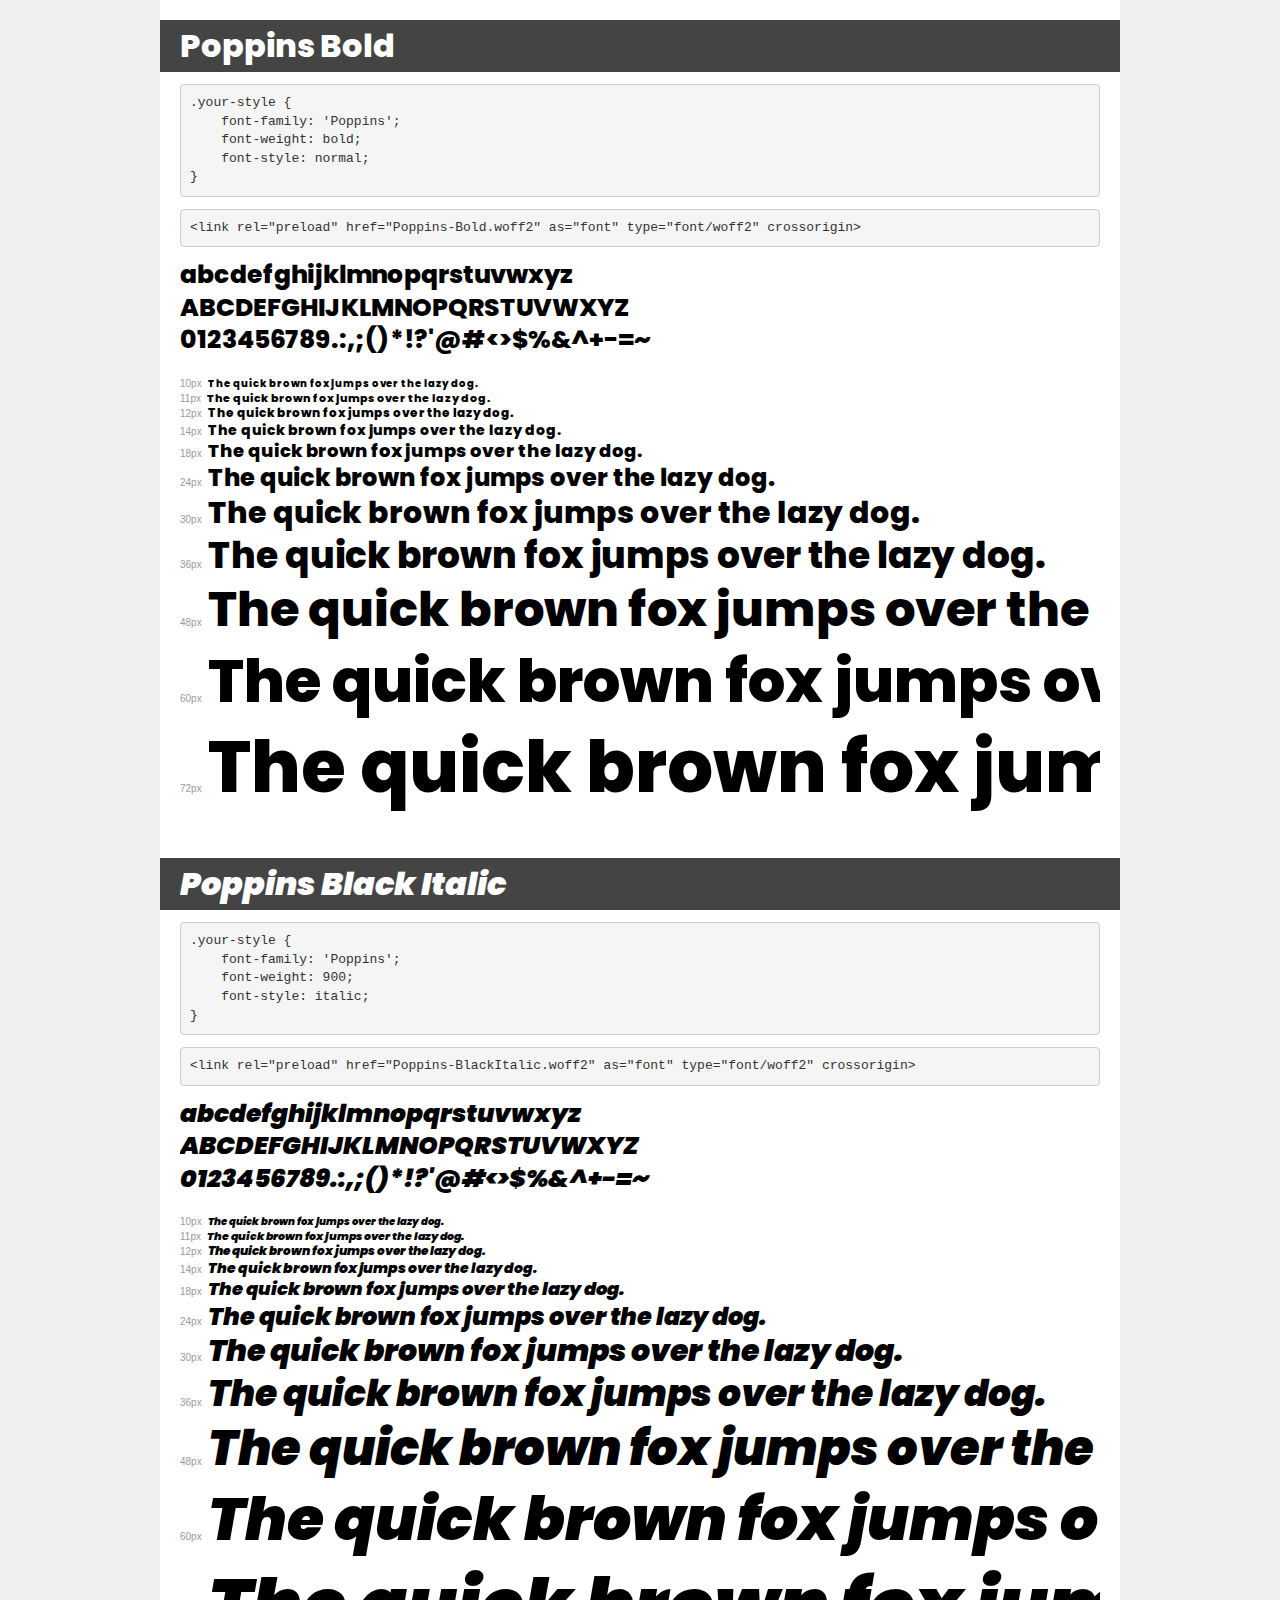
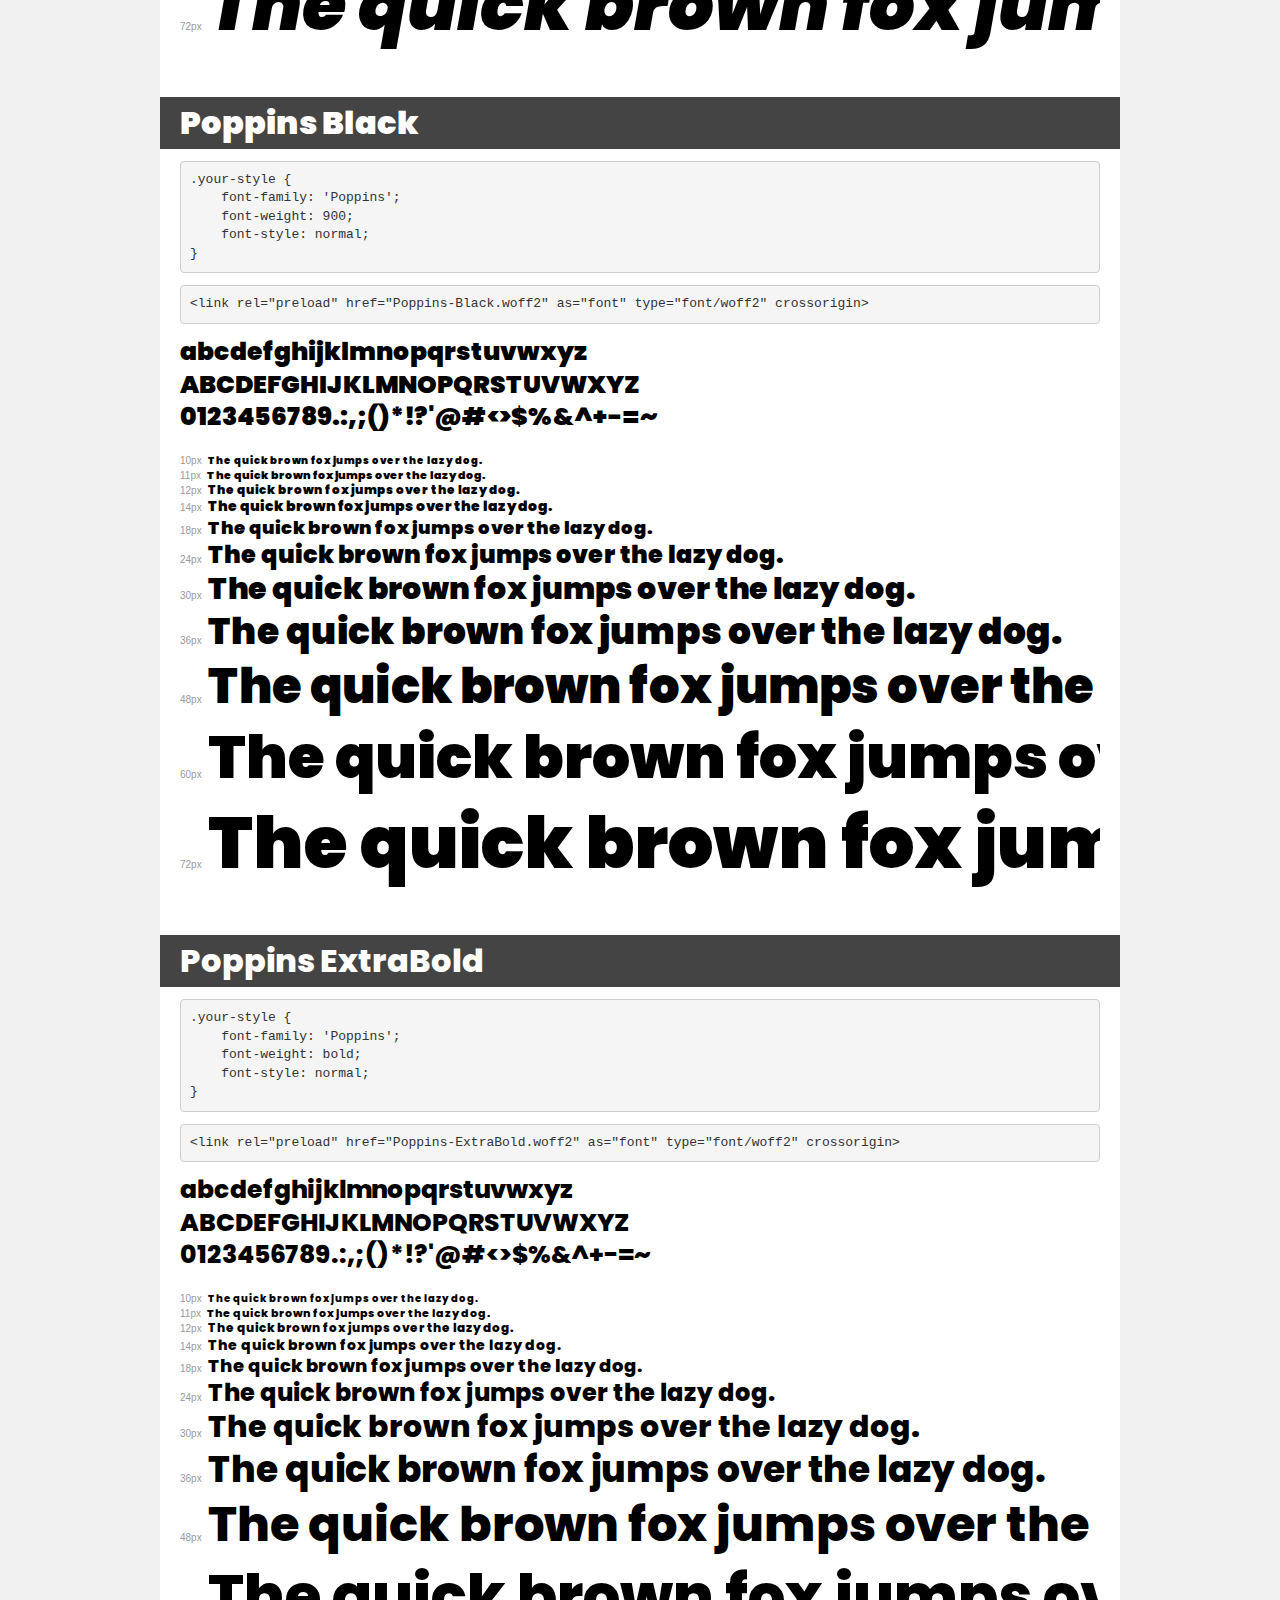
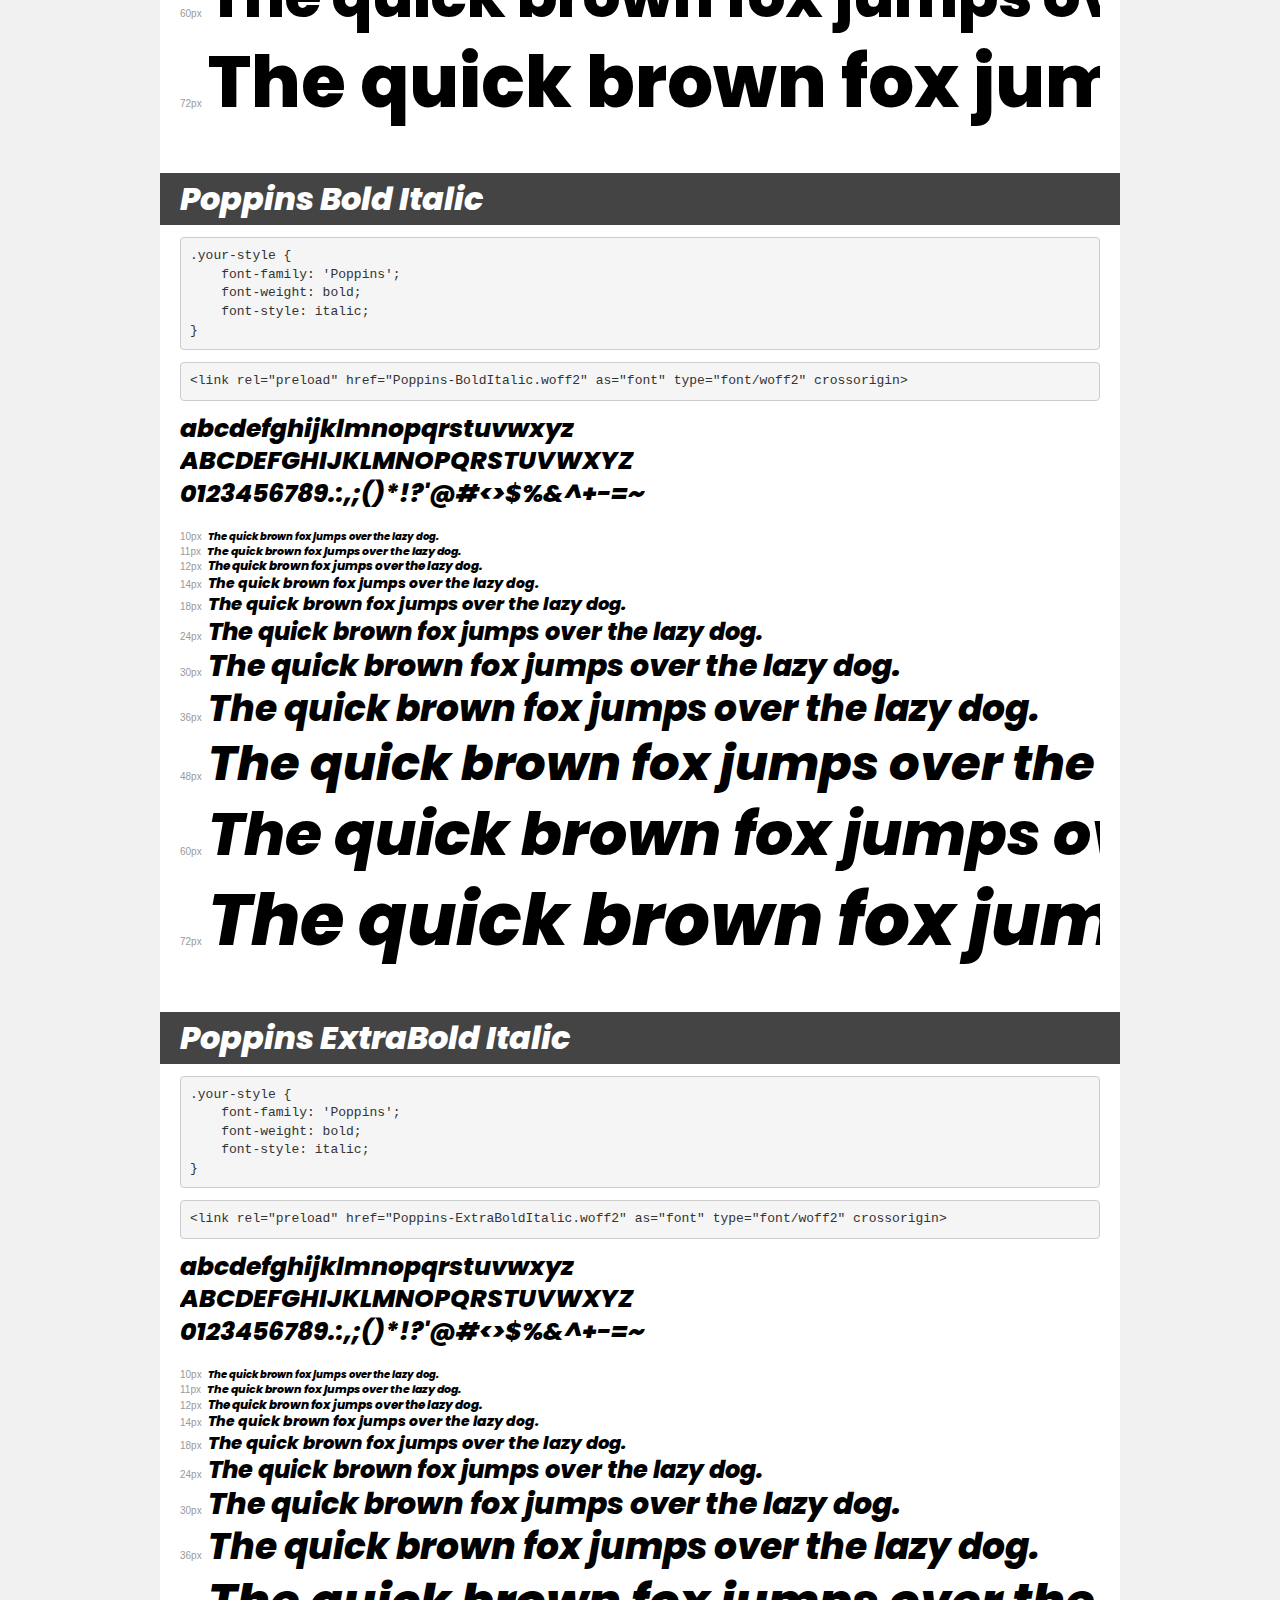
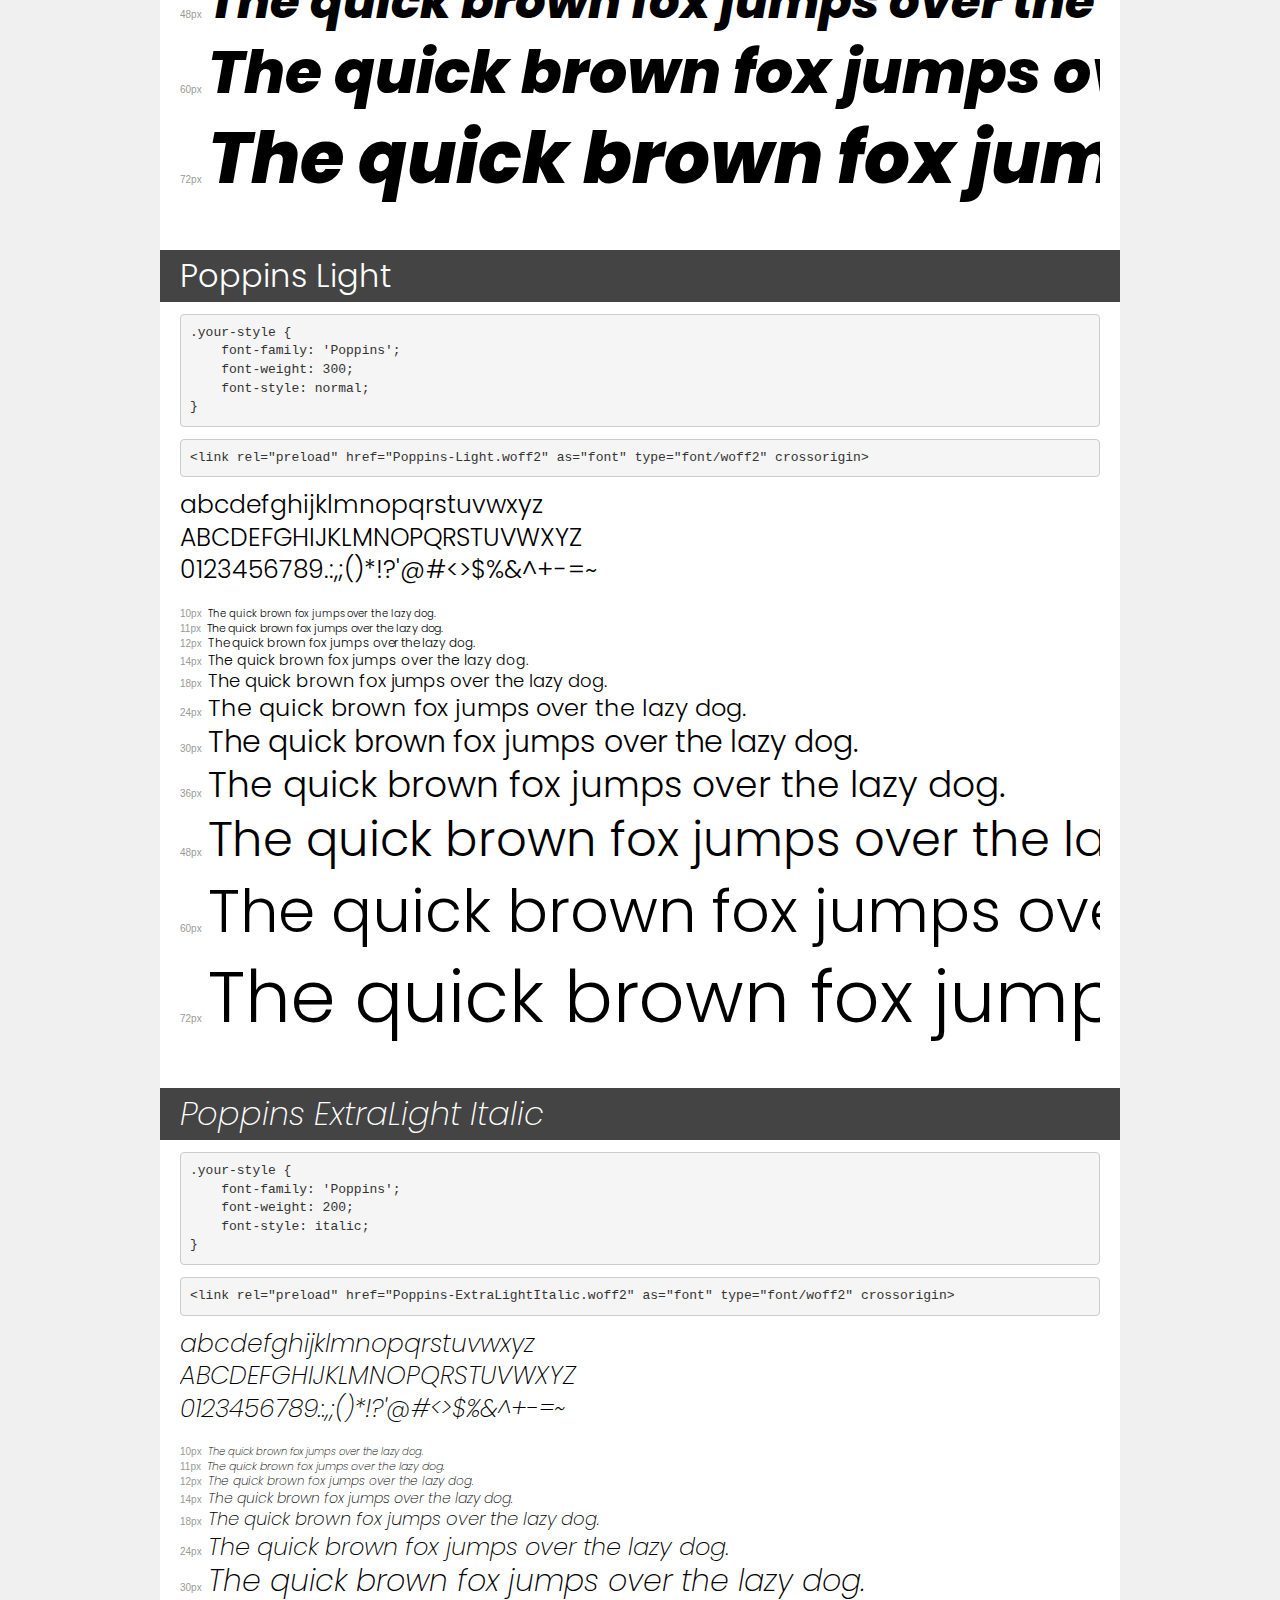
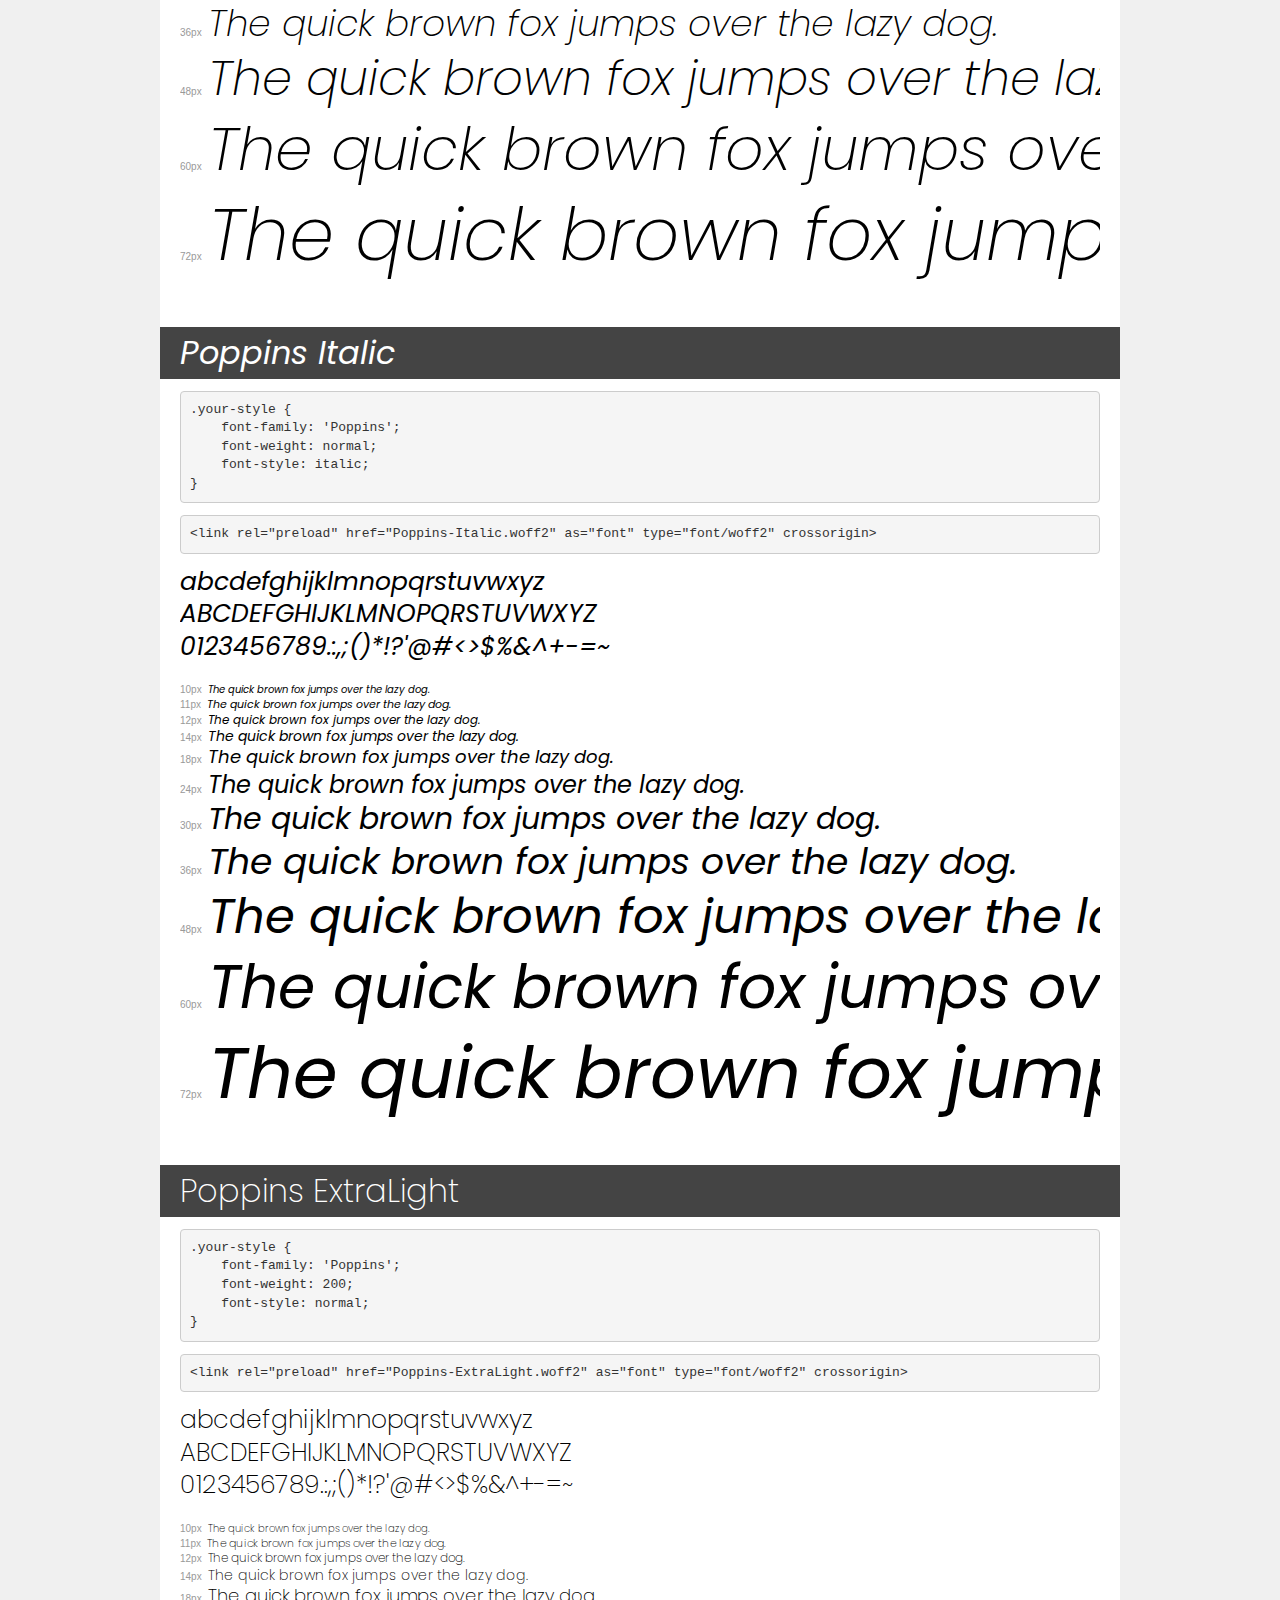
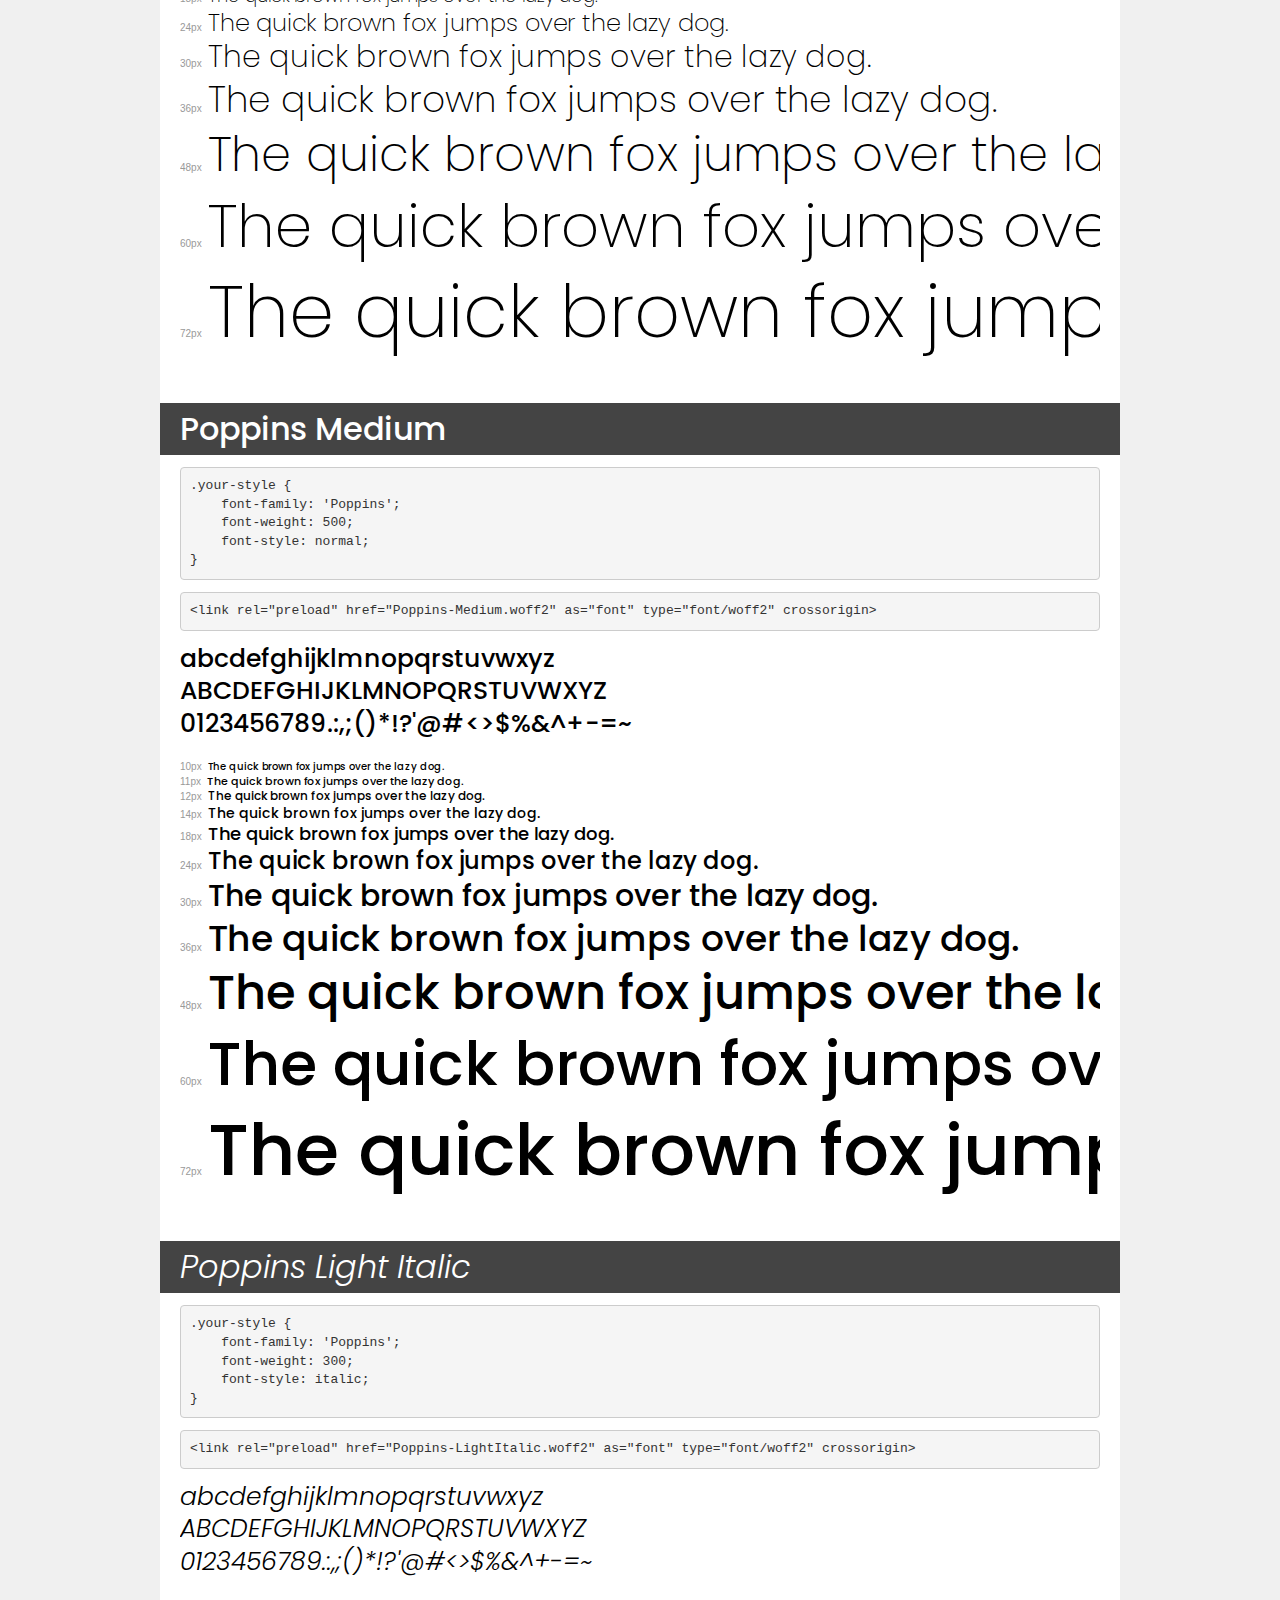
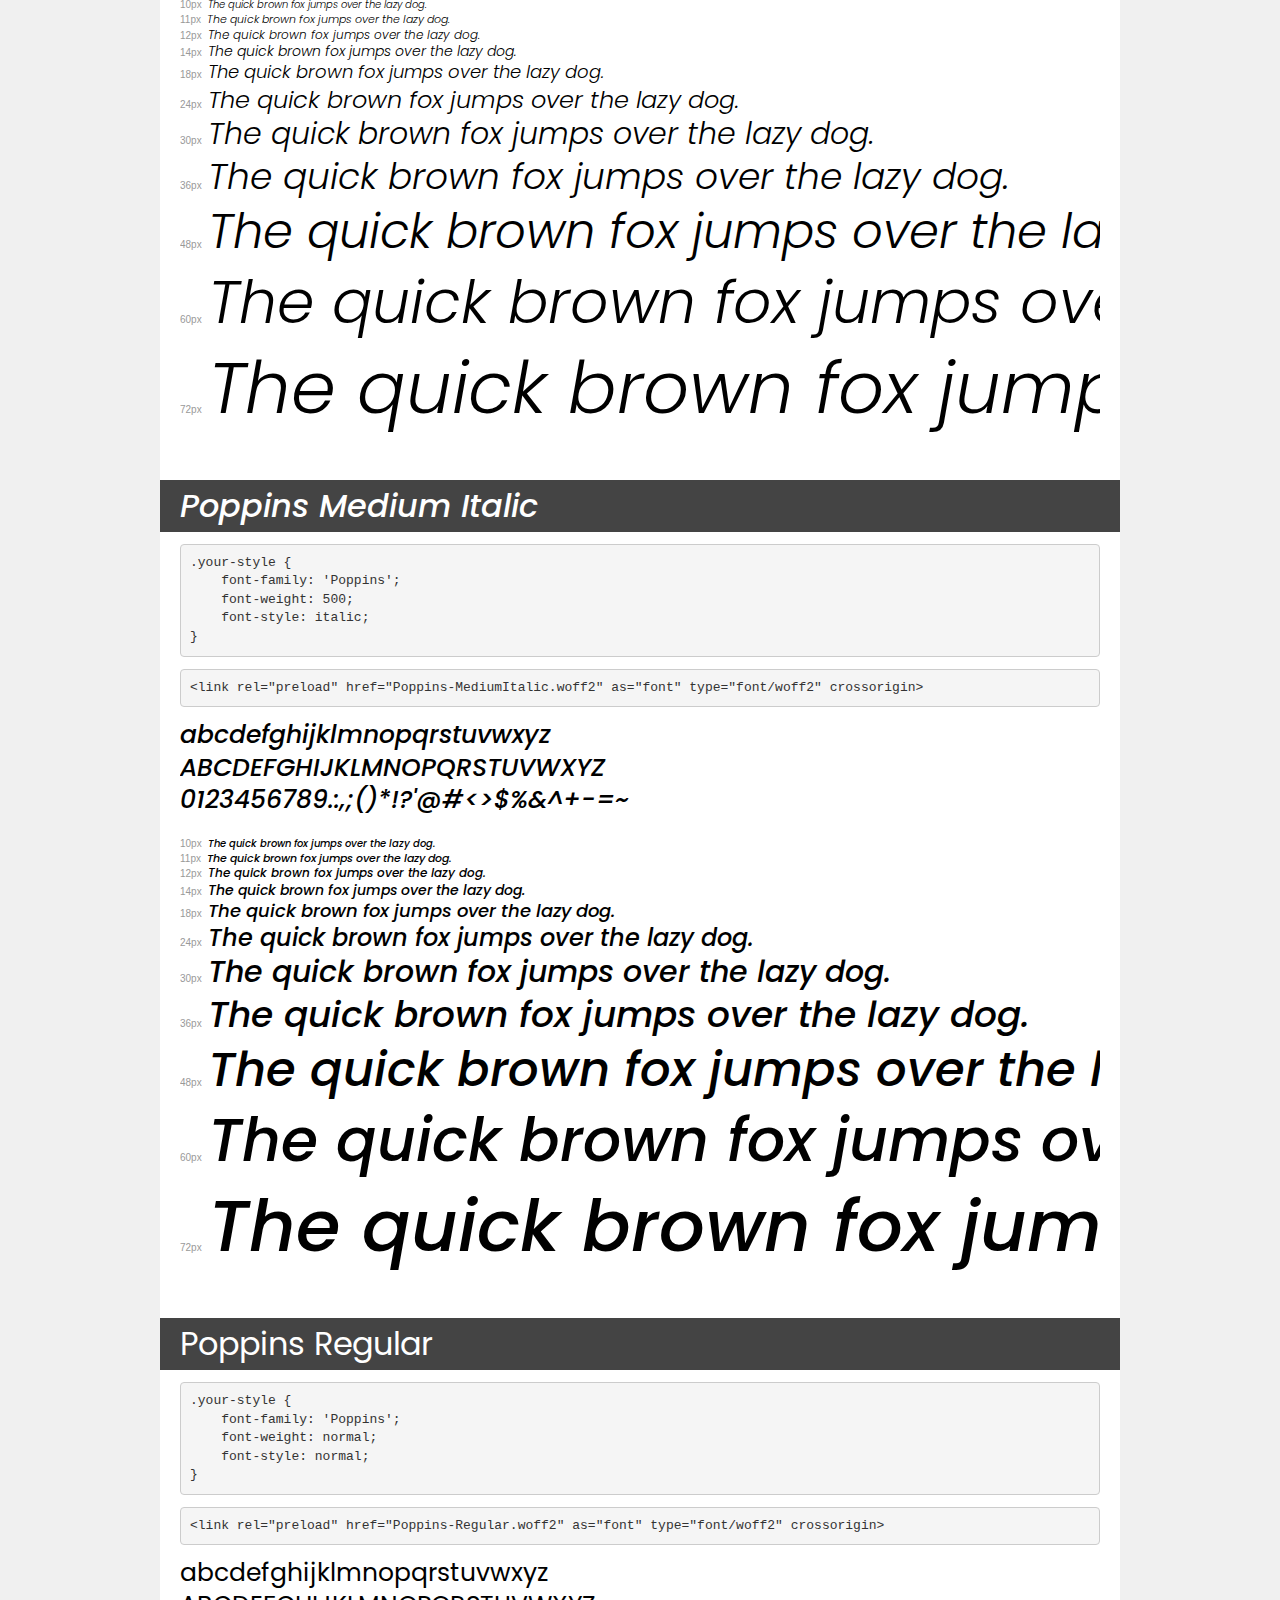
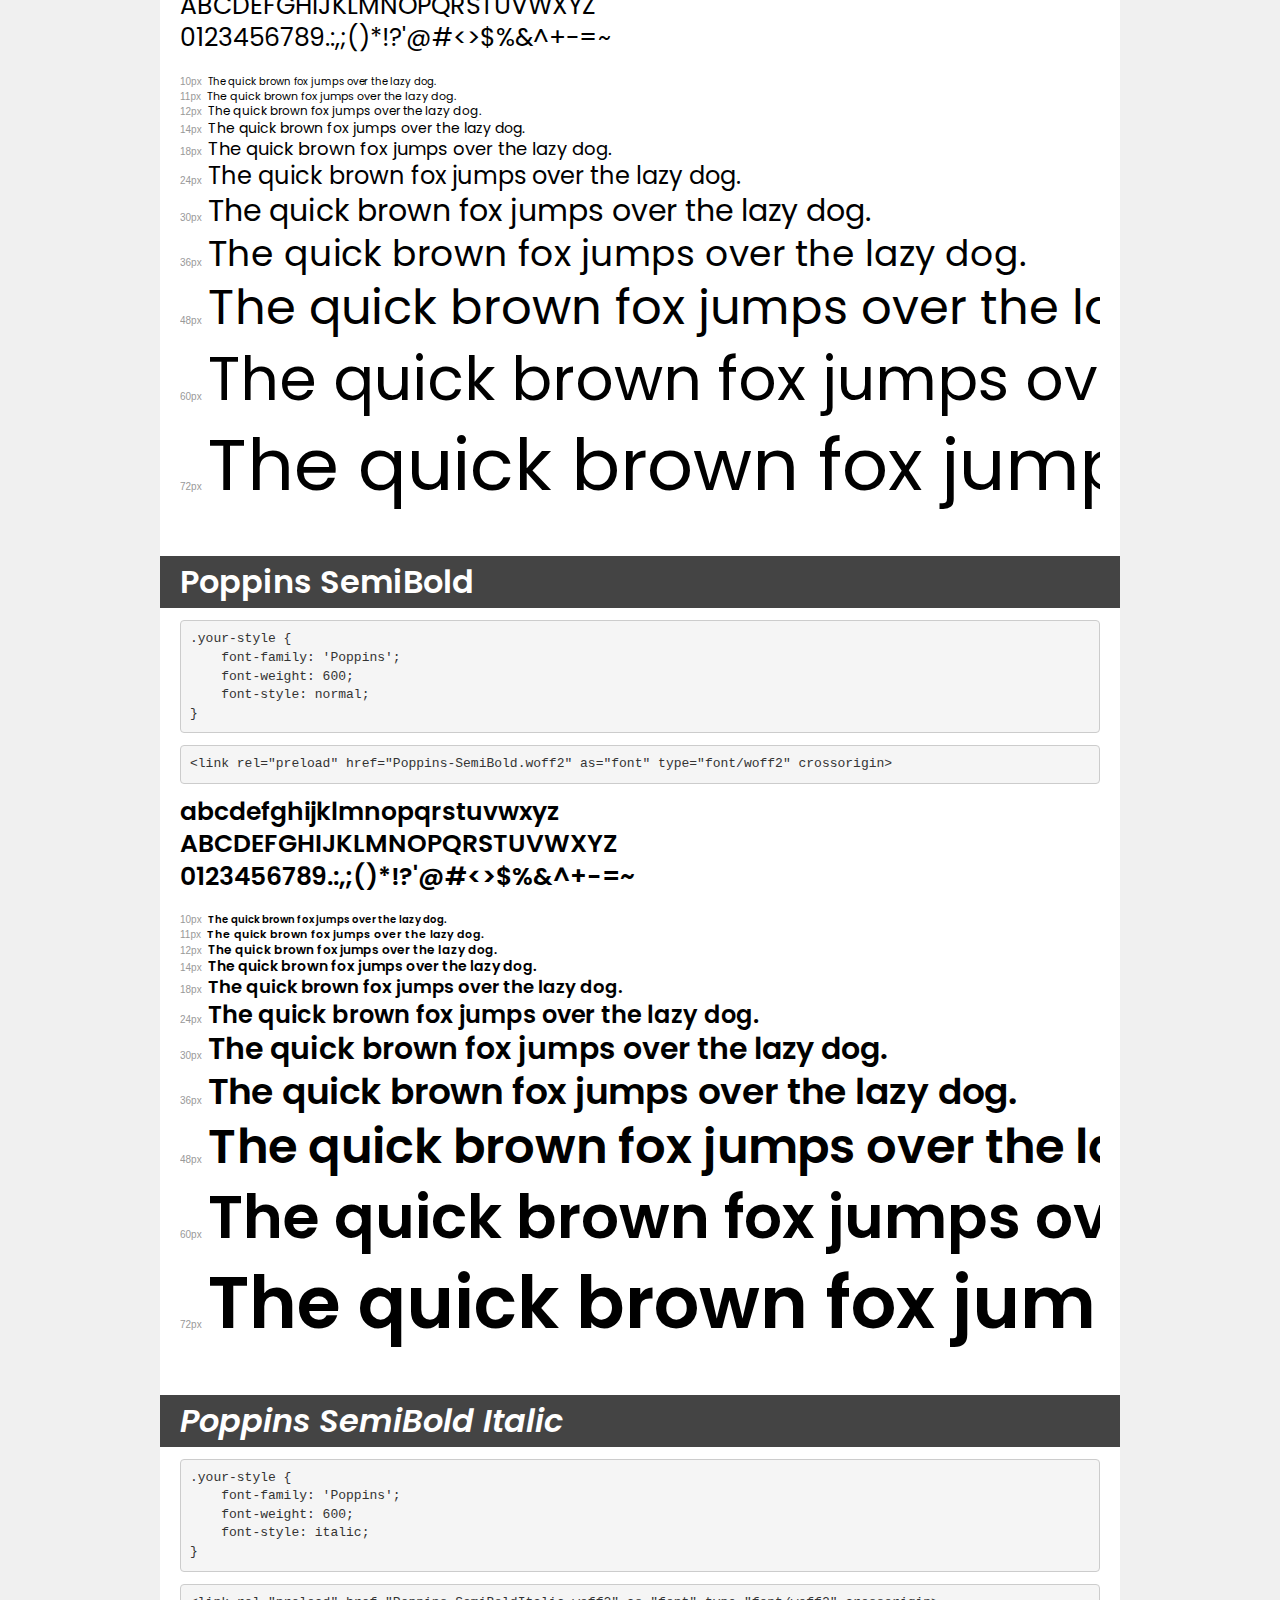
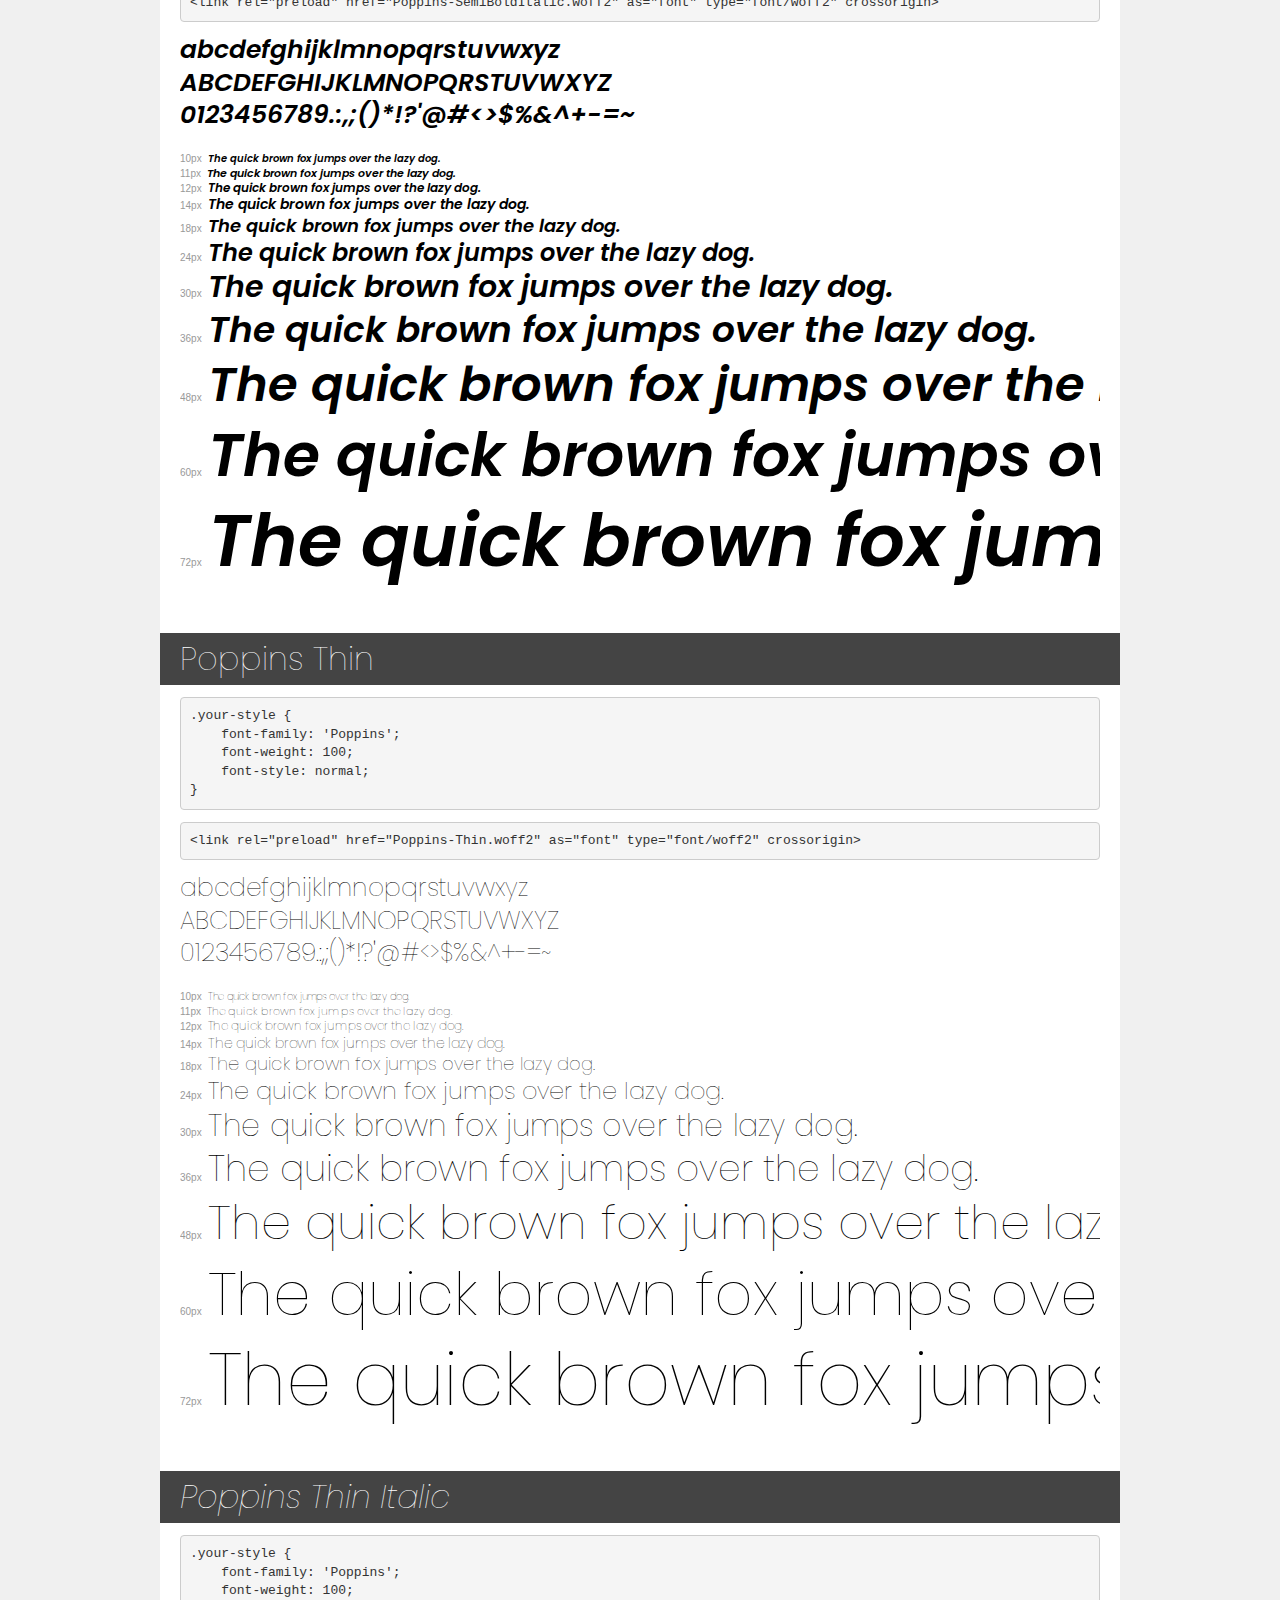
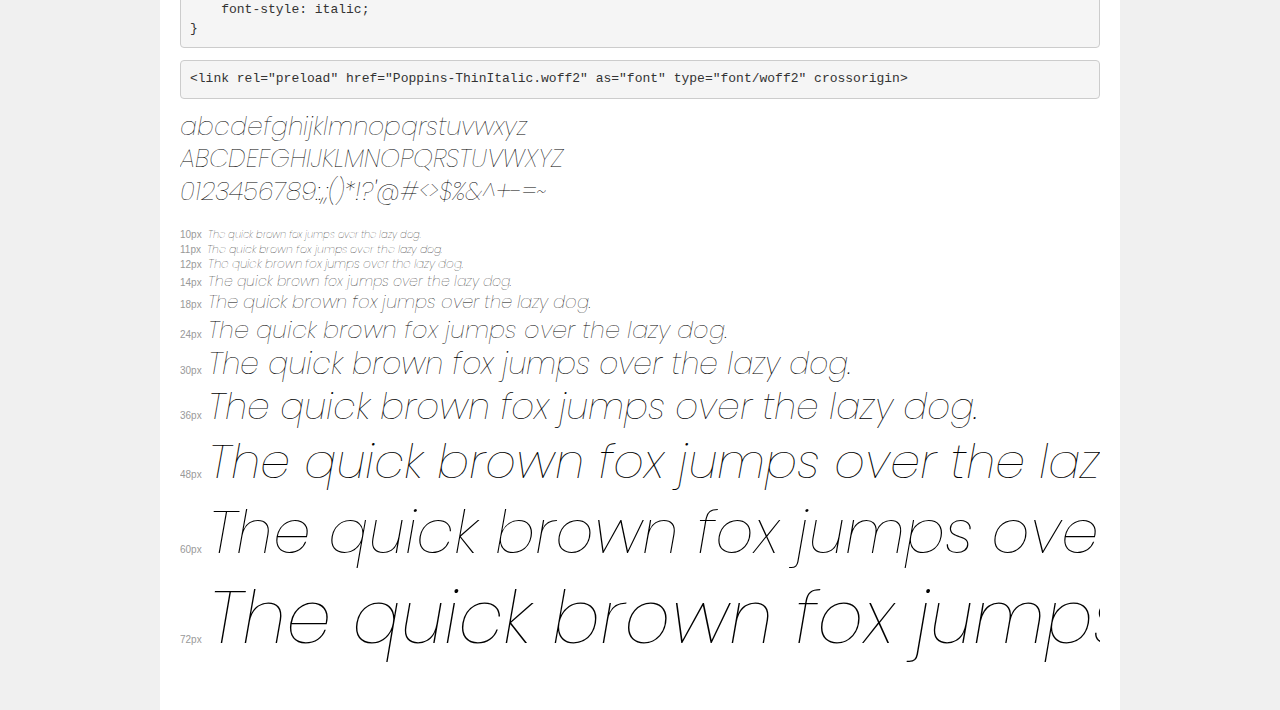
<file: assets/fonts/demo.html>
<!DOCTYPE html>
<html lang="en">
<head>
    <meta charset="utf-8">
    <meta http-equiv="X-UA-Compatible" content="IE=edge">
    <meta name="viewport" content="width=device-width, initial-scale=1">
    <meta name="robots" content="noindex, noarchive">
    <meta name="format-detection" content="telephone=no">
    <title>Transfonter demo</title>
    <link href="stylesheet.css" rel="stylesheet">
    <style>
        /*
        http://meyerweb.com/eric/tools/css/reset/
        v2.0 | 20110126
        License: none (public domain)
        */
        html, body, div, span, applet, object, iframe,
        h1, h2, h3, h4, h5, h6, p, blockquote, pre,
        a, abbr, acronym, address, big, cite, code,
        del, dfn, em, img, ins, kbd, q, s, samp,
        small, strike, strong, sub, sup, tt, var,
        b, u, i, center,
        dl, dt, dd, ol, ul, li,
        fieldset, form, label, legend,
        table, caption, tbody, tfoot, thead, tr, th, td,
        article, aside, canvas, details, embed,
        figure, figcaption, footer, header, hgroup,
        menu, nav, output, ruby, section, summary,
        time, mark, audio, video {
            margin: 0;
            padding: 0;
            border: 0;
            font-size: 100%;
            font: inherit;
            vertical-align: baseline;
        }
        /* HTML5 display-role reset for older browsers */
        article, aside, details, figcaption, figure,
        footer, header, hgroup, menu, nav, section {
            display: block;
        }
        body {
            line-height: 1;
        }
        ol, ul {
            list-style: none;
        }
        blockquote, q {
            quotes: none;
        }
        blockquote:before, blockquote:after,
        q:before, q:after {
            content: '';
            content: none;
        }
        table {
            border-collapse: collapse;
            border-spacing: 0;
        }
        /* demo styles */
        body {
            background: #f0f0f0;
            color: #000;
        }
        .page {
            background: #fff;
            width: 920px;
            margin: 0 auto;
            padding: 20px 20px 0 20px;
            overflow: hidden;
        }
        .font-container {
            overflow-x: auto;
            overflow-y: hidden;
            margin-bottom: 40px;
            line-height: 1.3;
            white-space: nowrap;
            padding-bottom: 5px;
        }
        h1 {
            position: relative;
            background: #444;
            font-size: 32px;
            color: #fff;
            padding: 10px 20px;
            margin: 0 -20px 12px -20px;
        }
        .letters {
            font-size: 25px;
            margin-bottom: 20px;
        }
        .s10:before {
            content: '10px';
        }
        .s11:before {
            content: '11px';
        }
        .s12:before {
            content: '12px';
        }
        .s14:before {
            content: '14px';
        }
        .s18:before {
            content: '18px';
        }
        .s24:before {
            content: '24px';
        }
        .s30:before {
            content: '30px';
        }
        .s36:before {
            content: '36px';
        }
        .s48:before {
            content: '48px';
        }
        .s60:before {
            content: '60px';
        }
        .s72:before {
            content: '72px';
        }
        .s10:before, .s11:before, .s12:before, .s14:before,
        .s18:before, .s24:before, .s30:before, .s36:before,
        .s48:before, .s60:before, .s72:before {
            font-family: Arial, sans-serif;
            font-size: 10px;
            font-weight: normal;
            font-style: normal;
            color: #999;
            padding-right: 6px;
        }
        pre {
            display: block;
            padding: 9px;
            margin: 0 0 12px;
            font-family: Monaco, Menlo, Consolas, "Courier New", monospace;
            font-size: 13px;
            line-height: 1.428571429;
            color: #333;
            font-weight: normal;
            font-style: normal;
            background-color: #f5f5f5;
            border: 1px solid #ccc;
            overflow-x: auto;
            border-radius: 4px;
        }
        /* responsive */
        @media (max-width: 959px) {
            .page {
                width: auto;
                margin: 0;
            }
        }
    </style>
</head>
<body>
<div class="page">
    <div class="demo">
        <h1 style="font-family: 'Poppins'; font-weight: bold; font-style: normal;">Poppins Bold</h1>
        <pre title="Usage">.your-style {
    font-family: 'Poppins';
    font-weight: bold;
    font-style: normal;
}</pre>
        <pre title="Preload (optional)">
&lt;link rel=&quot;preload&quot; href=&quot;Poppins-Bold.woff2&quot; as=&quot;font&quot; type=&quot;font/woff2&quot; crossorigin&gt;</pre>
        <div class="font-container" style="font-family: 'Poppins'; font-weight: bold; font-style: normal;">
            <p class="letters">
                abcdefghijklmnopqrstuvwxyz<br>
ABCDEFGHIJKLMNOPQRSTUVWXYZ<br>
                0123456789.:,;()*!?'@#&lt;&gt;$%&^+-=~
            </p>
            <p class="s10" style="font-size: 10px;">The quick brown fox jumps over the lazy dog.</p>
            <p class="s11" style="font-size: 11px;">The quick brown fox jumps over the lazy dog.</p>
            <p class="s12" style="font-size: 12px;">The quick brown fox jumps over the lazy dog.</p>
            <p class="s14" style="font-size: 14px;">The quick brown fox jumps over the lazy dog.</p>
            <p class="s18" style="font-size: 18px;">The quick brown fox jumps over the lazy dog.</p>
            <p class="s24" style="font-size: 24px;">The quick brown fox jumps over the lazy dog.</p>
            <p class="s30" style="font-size: 30px;">The quick brown fox jumps over the lazy dog.</p>
            <p class="s36" style="font-size: 36px;">The quick brown fox jumps over the lazy dog.</p>
            <p class="s48" style="font-size: 48px;">The quick brown fox jumps over the lazy dog.</p>
            <p class="s60" style="font-size: 60px;">The quick brown fox jumps over the lazy dog.</p>
            <p class="s72" style="font-size: 72px;">The quick brown fox jumps over the lazy dog.</p>
        </div>
    </div>

    <div class="demo">
        <h1 style="font-family: 'Poppins'; font-weight: 900; font-style: italic;">Poppins Black Italic</h1>
        <pre title="Usage">.your-style {
    font-family: 'Poppins';
    font-weight: 900;
    font-style: italic;
}</pre>
        <pre title="Preload (optional)">
&lt;link rel=&quot;preload&quot; href=&quot;Poppins-BlackItalic.woff2&quot; as=&quot;font&quot; type=&quot;font/woff2&quot; crossorigin&gt;</pre>
        <div class="font-container" style="font-family: 'Poppins'; font-weight: 900; font-style: italic;">
            <p class="letters">
                abcdefghijklmnopqrstuvwxyz<br>
ABCDEFGHIJKLMNOPQRSTUVWXYZ<br>
                0123456789.:,;()*!?'@#&lt;&gt;$%&^+-=~
            </p>
            <p class="s10" style="font-size: 10px;">The quick brown fox jumps over the lazy dog.</p>
            <p class="s11" style="font-size: 11px;">The quick brown fox jumps over the lazy dog.</p>
            <p class="s12" style="font-size: 12px;">The quick brown fox jumps over the lazy dog.</p>
            <p class="s14" style="font-size: 14px;">The quick brown fox jumps over the lazy dog.</p>
            <p class="s18" style="font-size: 18px;">The quick brown fox jumps over the lazy dog.</p>
            <p class="s24" style="font-size: 24px;">The quick brown fox jumps over the lazy dog.</p>
            <p class="s30" style="font-size: 30px;">The quick brown fox jumps over the lazy dog.</p>
            <p class="s36" style="font-size: 36px;">The quick brown fox jumps over the lazy dog.</p>
            <p class="s48" style="font-size: 48px;">The quick brown fox jumps over the lazy dog.</p>
            <p class="s60" style="font-size: 60px;">The quick brown fox jumps over the lazy dog.</p>
            <p class="s72" style="font-size: 72px;">The quick brown fox jumps over the lazy dog.</p>
        </div>
    </div>

    <div class="demo">
        <h1 style="font-family: 'Poppins'; font-weight: 900; font-style: normal;">Poppins Black</h1>
        <pre title="Usage">.your-style {
    font-family: 'Poppins';
    font-weight: 900;
    font-style: normal;
}</pre>
        <pre title="Preload (optional)">
&lt;link rel=&quot;preload&quot; href=&quot;Poppins-Black.woff2&quot; as=&quot;font&quot; type=&quot;font/woff2&quot; crossorigin&gt;</pre>
        <div class="font-container" style="font-family: 'Poppins'; font-weight: 900; font-style: normal;">
            <p class="letters">
                abcdefghijklmnopqrstuvwxyz<br>
ABCDEFGHIJKLMNOPQRSTUVWXYZ<br>
                0123456789.:,;()*!?'@#&lt;&gt;$%&^+-=~
            </p>
            <p class="s10" style="font-size: 10px;">The quick brown fox jumps over the lazy dog.</p>
            <p class="s11" style="font-size: 11px;">The quick brown fox jumps over the lazy dog.</p>
            <p class="s12" style="font-size: 12px;">The quick brown fox jumps over the lazy dog.</p>
            <p class="s14" style="font-size: 14px;">The quick brown fox jumps over the lazy dog.</p>
            <p class="s18" style="font-size: 18px;">The quick brown fox jumps over the lazy dog.</p>
            <p class="s24" style="font-size: 24px;">The quick brown fox jumps over the lazy dog.</p>
            <p class="s30" style="font-size: 30px;">The quick brown fox jumps over the lazy dog.</p>
            <p class="s36" style="font-size: 36px;">The quick brown fox jumps over the lazy dog.</p>
            <p class="s48" style="font-size: 48px;">The quick brown fox jumps over the lazy dog.</p>
            <p class="s60" style="font-size: 60px;">The quick brown fox jumps over the lazy dog.</p>
            <p class="s72" style="font-size: 72px;">The quick brown fox jumps over the lazy dog.</p>
        </div>
    </div>

    <div class="demo">
        <h1 style="font-family: 'Poppins'; font-weight: bold; font-style: normal;">Poppins ExtraBold</h1>
        <pre title="Usage">.your-style {
    font-family: 'Poppins';
    font-weight: bold;
    font-style: normal;
}</pre>
        <pre title="Preload (optional)">
&lt;link rel=&quot;preload&quot; href=&quot;Poppins-ExtraBold.woff2&quot; as=&quot;font&quot; type=&quot;font/woff2&quot; crossorigin&gt;</pre>
        <div class="font-container" style="font-family: 'Poppins'; font-weight: bold; font-style: normal;">
            <p class="letters">
                abcdefghijklmnopqrstuvwxyz<br>
ABCDEFGHIJKLMNOPQRSTUVWXYZ<br>
                0123456789.:,;()*!?'@#&lt;&gt;$%&^+-=~
            </p>
            <p class="s10" style="font-size: 10px;">The quick brown fox jumps over the lazy dog.</p>
            <p class="s11" style="font-size: 11px;">The quick brown fox jumps over the lazy dog.</p>
            <p class="s12" style="font-size: 12px;">The quick brown fox jumps over the lazy dog.</p>
            <p class="s14" style="font-size: 14px;">The quick brown fox jumps over the lazy dog.</p>
            <p class="s18" style="font-size: 18px;">The quick brown fox jumps over the lazy dog.</p>
            <p class="s24" style="font-size: 24px;">The quick brown fox jumps over the lazy dog.</p>
            <p class="s30" style="font-size: 30px;">The quick brown fox jumps over the lazy dog.</p>
            <p class="s36" style="font-size: 36px;">The quick brown fox jumps over the lazy dog.</p>
            <p class="s48" style="font-size: 48px;">The quick brown fox jumps over the lazy dog.</p>
            <p class="s60" style="font-size: 60px;">The quick brown fox jumps over the lazy dog.</p>
            <p class="s72" style="font-size: 72px;">The quick brown fox jumps over the lazy dog.</p>
        </div>
    </div>

    <div class="demo">
        <h1 style="font-family: 'Poppins'; font-weight: bold; font-style: italic;">Poppins Bold Italic</h1>
        <pre title="Usage">.your-style {
    font-family: 'Poppins';
    font-weight: bold;
    font-style: italic;
}</pre>
        <pre title="Preload (optional)">
&lt;link rel=&quot;preload&quot; href=&quot;Poppins-BoldItalic.woff2&quot; as=&quot;font&quot; type=&quot;font/woff2&quot; crossorigin&gt;</pre>
        <div class="font-container" style="font-family: 'Poppins'; font-weight: bold; font-style: italic;">
            <p class="letters">
                abcdefghijklmnopqrstuvwxyz<br>
ABCDEFGHIJKLMNOPQRSTUVWXYZ<br>
                0123456789.:,;()*!?'@#&lt;&gt;$%&^+-=~
            </p>
            <p class="s10" style="font-size: 10px;">The quick brown fox jumps over the lazy dog.</p>
            <p class="s11" style="font-size: 11px;">The quick brown fox jumps over the lazy dog.</p>
            <p class="s12" style="font-size: 12px;">The quick brown fox jumps over the lazy dog.</p>
            <p class="s14" style="font-size: 14px;">The quick brown fox jumps over the lazy dog.</p>
            <p class="s18" style="font-size: 18px;">The quick brown fox jumps over the lazy dog.</p>
            <p class="s24" style="font-size: 24px;">The quick brown fox jumps over the lazy dog.</p>
            <p class="s30" style="font-size: 30px;">The quick brown fox jumps over the lazy dog.</p>
            <p class="s36" style="font-size: 36px;">The quick brown fox jumps over the lazy dog.</p>
            <p class="s48" style="font-size: 48px;">The quick brown fox jumps over the lazy dog.</p>
            <p class="s60" style="font-size: 60px;">The quick brown fox jumps over the lazy dog.</p>
            <p class="s72" style="font-size: 72px;">The quick brown fox jumps over the lazy dog.</p>
        </div>
    </div>

    <div class="demo">
        <h1 style="font-family: 'Poppins'; font-weight: bold; font-style: italic;">Poppins ExtraBold Italic</h1>
        <pre title="Usage">.your-style {
    font-family: 'Poppins';
    font-weight: bold;
    font-style: italic;
}</pre>
        <pre title="Preload (optional)">
&lt;link rel=&quot;preload&quot; href=&quot;Poppins-ExtraBoldItalic.woff2&quot; as=&quot;font&quot; type=&quot;font/woff2&quot; crossorigin&gt;</pre>
        <div class="font-container" style="font-family: 'Poppins'; font-weight: bold; font-style: italic;">
            <p class="letters">
                abcdefghijklmnopqrstuvwxyz<br>
ABCDEFGHIJKLMNOPQRSTUVWXYZ<br>
                0123456789.:,;()*!?'@#&lt;&gt;$%&^+-=~
            </p>
            <p class="s10" style="font-size: 10px;">The quick brown fox jumps over the lazy dog.</p>
            <p class="s11" style="font-size: 11px;">The quick brown fox jumps over the lazy dog.</p>
            <p class="s12" style="font-size: 12px;">The quick brown fox jumps over the lazy dog.</p>
            <p class="s14" style="font-size: 14px;">The quick brown fox jumps over the lazy dog.</p>
            <p class="s18" style="font-size: 18px;">The quick brown fox jumps over the lazy dog.</p>
            <p class="s24" style="font-size: 24px;">The quick brown fox jumps over the lazy dog.</p>
            <p class="s30" style="font-size: 30px;">The quick brown fox jumps over the lazy dog.</p>
            <p class="s36" style="font-size: 36px;">The quick brown fox jumps over the lazy dog.</p>
            <p class="s48" style="font-size: 48px;">The quick brown fox jumps over the lazy dog.</p>
            <p class="s60" style="font-size: 60px;">The quick brown fox jumps over the lazy dog.</p>
            <p class="s72" style="font-size: 72px;">The quick brown fox jumps over the lazy dog.</p>
        </div>
    </div>

    <div class="demo">
        <h1 style="font-family: 'Poppins'; font-weight: 300; font-style: normal;">Poppins Light</h1>
        <pre title="Usage">.your-style {
    font-family: 'Poppins';
    font-weight: 300;
    font-style: normal;
}</pre>
        <pre title="Preload (optional)">
&lt;link rel=&quot;preload&quot; href=&quot;Poppins-Light.woff2&quot; as=&quot;font&quot; type=&quot;font/woff2&quot; crossorigin&gt;</pre>
        <div class="font-container" style="font-family: 'Poppins'; font-weight: 300; font-style: normal;">
            <p class="letters">
                abcdefghijklmnopqrstuvwxyz<br>
ABCDEFGHIJKLMNOPQRSTUVWXYZ<br>
                0123456789.:,;()*!?'@#&lt;&gt;$%&^+-=~
            </p>
            <p class="s10" style="font-size: 10px;">The quick brown fox jumps over the lazy dog.</p>
            <p class="s11" style="font-size: 11px;">The quick brown fox jumps over the lazy dog.</p>
            <p class="s12" style="font-size: 12px;">The quick brown fox jumps over the lazy dog.</p>
            <p class="s14" style="font-size: 14px;">The quick brown fox jumps over the lazy dog.</p>
            <p class="s18" style="font-size: 18px;">The quick brown fox jumps over the lazy dog.</p>
            <p class="s24" style="font-size: 24px;">The quick brown fox jumps over the lazy dog.</p>
            <p class="s30" style="font-size: 30px;">The quick brown fox jumps over the lazy dog.</p>
            <p class="s36" style="font-size: 36px;">The quick brown fox jumps over the lazy dog.</p>
            <p class="s48" style="font-size: 48px;">The quick brown fox jumps over the lazy dog.</p>
            <p class="s60" style="font-size: 60px;">The quick brown fox jumps over the lazy dog.</p>
            <p class="s72" style="font-size: 72px;">The quick brown fox jumps over the lazy dog.</p>
        </div>
    </div>

    <div class="demo">
        <h1 style="font-family: 'Poppins'; font-weight: 200; font-style: italic;">Poppins ExtraLight Italic</h1>
        <pre title="Usage">.your-style {
    font-family: 'Poppins';
    font-weight: 200;
    font-style: italic;
}</pre>
        <pre title="Preload (optional)">
&lt;link rel=&quot;preload&quot; href=&quot;Poppins-ExtraLightItalic.woff2&quot; as=&quot;font&quot; type=&quot;font/woff2&quot; crossorigin&gt;</pre>
        <div class="font-container" style="font-family: 'Poppins'; font-weight: 200; font-style: italic;">
            <p class="letters">
                abcdefghijklmnopqrstuvwxyz<br>
ABCDEFGHIJKLMNOPQRSTUVWXYZ<br>
                0123456789.:,;()*!?'@#&lt;&gt;$%&^+-=~
            </p>
            <p class="s10" style="font-size: 10px;">The quick brown fox jumps over the lazy dog.</p>
            <p class="s11" style="font-size: 11px;">The quick brown fox jumps over the lazy dog.</p>
            <p class="s12" style="font-size: 12px;">The quick brown fox jumps over the lazy dog.</p>
            <p class="s14" style="font-size: 14px;">The quick brown fox jumps over the lazy dog.</p>
            <p class="s18" style="font-size: 18px;">The quick brown fox jumps over the lazy dog.</p>
            <p class="s24" style="font-size: 24px;">The quick brown fox jumps over the lazy dog.</p>
            <p class="s30" style="font-size: 30px;">The quick brown fox jumps over the lazy dog.</p>
            <p class="s36" style="font-size: 36px;">The quick brown fox jumps over the lazy dog.</p>
            <p class="s48" style="font-size: 48px;">The quick brown fox jumps over the lazy dog.</p>
            <p class="s60" style="font-size: 60px;">The quick brown fox jumps over the lazy dog.</p>
            <p class="s72" style="font-size: 72px;">The quick brown fox jumps over the lazy dog.</p>
        </div>
    </div>

    <div class="demo">
        <h1 style="font-family: 'Poppins'; font-weight: normal; font-style: italic;">Poppins Italic</h1>
        <pre title="Usage">.your-style {
    font-family: 'Poppins';
    font-weight: normal;
    font-style: italic;
}</pre>
        <pre title="Preload (optional)">
&lt;link rel=&quot;preload&quot; href=&quot;Poppins-Italic.woff2&quot; as=&quot;font&quot; type=&quot;font/woff2&quot; crossorigin&gt;</pre>
        <div class="font-container" style="font-family: 'Poppins'; font-weight: normal; font-style: italic;">
            <p class="letters">
                abcdefghijklmnopqrstuvwxyz<br>
ABCDEFGHIJKLMNOPQRSTUVWXYZ<br>
                0123456789.:,;()*!?'@#&lt;&gt;$%&^+-=~
            </p>
            <p class="s10" style="font-size: 10px;">The quick brown fox jumps over the lazy dog.</p>
            <p class="s11" style="font-size: 11px;">The quick brown fox jumps over the lazy dog.</p>
            <p class="s12" style="font-size: 12px;">The quick brown fox jumps over the lazy dog.</p>
            <p class="s14" style="font-size: 14px;">The quick brown fox jumps over the lazy dog.</p>
            <p class="s18" style="font-size: 18px;">The quick brown fox jumps over the lazy dog.</p>
            <p class="s24" style="font-size: 24px;">The quick brown fox jumps over the lazy dog.</p>
            <p class="s30" style="font-size: 30px;">The quick brown fox jumps over the lazy dog.</p>
            <p class="s36" style="font-size: 36px;">The quick brown fox jumps over the lazy dog.</p>
            <p class="s48" style="font-size: 48px;">The quick brown fox jumps over the lazy dog.</p>
            <p class="s60" style="font-size: 60px;">The quick brown fox jumps over the lazy dog.</p>
            <p class="s72" style="font-size: 72px;">The quick brown fox jumps over the lazy dog.</p>
        </div>
    </div>

    <div class="demo">
        <h1 style="font-family: 'Poppins'; font-weight: 200; font-style: normal;">Poppins ExtraLight</h1>
        <pre title="Usage">.your-style {
    font-family: 'Poppins';
    font-weight: 200;
    font-style: normal;
}</pre>
        <pre title="Preload (optional)">
&lt;link rel=&quot;preload&quot; href=&quot;Poppins-ExtraLight.woff2&quot; as=&quot;font&quot; type=&quot;font/woff2&quot; crossorigin&gt;</pre>
        <div class="font-container" style="font-family: 'Poppins'; font-weight: 200; font-style: normal;">
            <p class="letters">
                abcdefghijklmnopqrstuvwxyz<br>
ABCDEFGHIJKLMNOPQRSTUVWXYZ<br>
                0123456789.:,;()*!?'@#&lt;&gt;$%&^+-=~
            </p>
            <p class="s10" style="font-size: 10px;">The quick brown fox jumps over the lazy dog.</p>
            <p class="s11" style="font-size: 11px;">The quick brown fox jumps over the lazy dog.</p>
            <p class="s12" style="font-size: 12px;">The quick brown fox jumps over the lazy dog.</p>
            <p class="s14" style="font-size: 14px;">The quick brown fox jumps over the lazy dog.</p>
            <p class="s18" style="font-size: 18px;">The quick brown fox jumps over the lazy dog.</p>
            <p class="s24" style="font-size: 24px;">The quick brown fox jumps over the lazy dog.</p>
            <p class="s30" style="font-size: 30px;">The quick brown fox jumps over the lazy dog.</p>
            <p class="s36" style="font-size: 36px;">The quick brown fox jumps over the lazy dog.</p>
            <p class="s48" style="font-size: 48px;">The quick brown fox jumps over the lazy dog.</p>
            <p class="s60" style="font-size: 60px;">The quick brown fox jumps over the lazy dog.</p>
            <p class="s72" style="font-size: 72px;">The quick brown fox jumps over the lazy dog.</p>
        </div>
    </div>

    <div class="demo">
        <h1 style="font-family: 'Poppins'; font-weight: 500; font-style: normal;">Poppins Medium</h1>
        <pre title="Usage">.your-style {
    font-family: 'Poppins';
    font-weight: 500;
    font-style: normal;
}</pre>
        <pre title="Preload (optional)">
&lt;link rel=&quot;preload&quot; href=&quot;Poppins-Medium.woff2&quot; as=&quot;font&quot; type=&quot;font/woff2&quot; crossorigin&gt;</pre>
        <div class="font-container" style="font-family: 'Poppins'; font-weight: 500; font-style: normal;">
            <p class="letters">
                abcdefghijklmnopqrstuvwxyz<br>
ABCDEFGHIJKLMNOPQRSTUVWXYZ<br>
                0123456789.:,;()*!?'@#&lt;&gt;$%&^+-=~
            </p>
            <p class="s10" style="font-size: 10px;">The quick brown fox jumps over the lazy dog.</p>
            <p class="s11" style="font-size: 11px;">The quick brown fox jumps over the lazy dog.</p>
            <p class="s12" style="font-size: 12px;">The quick brown fox jumps over the lazy dog.</p>
            <p class="s14" style="font-size: 14px;">The quick brown fox jumps over the lazy dog.</p>
            <p class="s18" style="font-size: 18px;">The quick brown fox jumps over the lazy dog.</p>
            <p class="s24" style="font-size: 24px;">The quick brown fox jumps over the lazy dog.</p>
            <p class="s30" style="font-size: 30px;">The quick brown fox jumps over the lazy dog.</p>
            <p class="s36" style="font-size: 36px;">The quick brown fox jumps over the lazy dog.</p>
            <p class="s48" style="font-size: 48px;">The quick brown fox jumps over the lazy dog.</p>
            <p class="s60" style="font-size: 60px;">The quick brown fox jumps over the lazy dog.</p>
            <p class="s72" style="font-size: 72px;">The quick brown fox jumps over the lazy dog.</p>
        </div>
    </div>

    <div class="demo">
        <h1 style="font-family: 'Poppins'; font-weight: 300; font-style: italic;">Poppins Light Italic</h1>
        <pre title="Usage">.your-style {
    font-family: 'Poppins';
    font-weight: 300;
    font-style: italic;
}</pre>
        <pre title="Preload (optional)">
&lt;link rel=&quot;preload&quot; href=&quot;Poppins-LightItalic.woff2&quot; as=&quot;font&quot; type=&quot;font/woff2&quot; crossorigin&gt;</pre>
        <div class="font-container" style="font-family: 'Poppins'; font-weight: 300; font-style: italic;">
            <p class="letters">
                abcdefghijklmnopqrstuvwxyz<br>
ABCDEFGHIJKLMNOPQRSTUVWXYZ<br>
                0123456789.:,;()*!?'@#&lt;&gt;$%&^+-=~
            </p>
            <p class="s10" style="font-size: 10px;">The quick brown fox jumps over the lazy dog.</p>
            <p class="s11" style="font-size: 11px;">The quick brown fox jumps over the lazy dog.</p>
            <p class="s12" style="font-size: 12px;">The quick brown fox jumps over the lazy dog.</p>
            <p class="s14" style="font-size: 14px;">The quick brown fox jumps over the lazy dog.</p>
            <p class="s18" style="font-size: 18px;">The quick brown fox jumps over the lazy dog.</p>
            <p class="s24" style="font-size: 24px;">The quick brown fox jumps over the lazy dog.</p>
            <p class="s30" style="font-size: 30px;">The quick brown fox jumps over the lazy dog.</p>
            <p class="s36" style="font-size: 36px;">The quick brown fox jumps over the lazy dog.</p>
            <p class="s48" style="font-size: 48px;">The quick brown fox jumps over the lazy dog.</p>
            <p class="s60" style="font-size: 60px;">The quick brown fox jumps over the lazy dog.</p>
            <p class="s72" style="font-size: 72px;">The quick brown fox jumps over the lazy dog.</p>
        </div>
    </div>

    <div class="demo">
        <h1 style="font-family: 'Poppins'; font-weight: 500; font-style: italic;">Poppins Medium Italic</h1>
        <pre title="Usage">.your-style {
    font-family: 'Poppins';
    font-weight: 500;
    font-style: italic;
}</pre>
        <pre title="Preload (optional)">
&lt;link rel=&quot;preload&quot; href=&quot;Poppins-MediumItalic.woff2&quot; as=&quot;font&quot; type=&quot;font/woff2&quot; crossorigin&gt;</pre>
        <div class="font-container" style="font-family: 'Poppins'; font-weight: 500; font-style: italic;">
            <p class="letters">
                abcdefghijklmnopqrstuvwxyz<br>
ABCDEFGHIJKLMNOPQRSTUVWXYZ<br>
                0123456789.:,;()*!?'@#&lt;&gt;$%&^+-=~
            </p>
            <p class="s10" style="font-size: 10px;">The quick brown fox jumps over the lazy dog.</p>
            <p class="s11" style="font-size: 11px;">The quick brown fox jumps over the lazy dog.</p>
            <p class="s12" style="font-size: 12px;">The quick brown fox jumps over the lazy dog.</p>
            <p class="s14" style="font-size: 14px;">The quick brown fox jumps over the lazy dog.</p>
            <p class="s18" style="font-size: 18px;">The quick brown fox jumps over the lazy dog.</p>
            <p class="s24" style="font-size: 24px;">The quick brown fox jumps over the lazy dog.</p>
            <p class="s30" style="font-size: 30px;">The quick brown fox jumps over the lazy dog.</p>
            <p class="s36" style="font-size: 36px;">The quick brown fox jumps over the lazy dog.</p>
            <p class="s48" style="font-size: 48px;">The quick brown fox jumps over the lazy dog.</p>
            <p class="s60" style="font-size: 60px;">The quick brown fox jumps over the lazy dog.</p>
            <p class="s72" style="font-size: 72px;">The quick brown fox jumps over the lazy dog.</p>
        </div>
    </div>

    <div class="demo">
        <h1 style="font-family: 'Poppins'; font-weight: normal; font-style: normal;">Poppins Regular</h1>
        <pre title="Usage">.your-style {
    font-family: 'Poppins';
    font-weight: normal;
    font-style: normal;
}</pre>
        <pre title="Preload (optional)">
&lt;link rel=&quot;preload&quot; href=&quot;Poppins-Regular.woff2&quot; as=&quot;font&quot; type=&quot;font/woff2&quot; crossorigin&gt;</pre>
        <div class="font-container" style="font-family: 'Poppins'; font-weight: normal; font-style: normal;">
            <p class="letters">
                abcdefghijklmnopqrstuvwxyz<br>
ABCDEFGHIJKLMNOPQRSTUVWXYZ<br>
                0123456789.:,;()*!?'@#&lt;&gt;$%&^+-=~
            </p>
            <p class="s10" style="font-size: 10px;">The quick brown fox jumps over the lazy dog.</p>
            <p class="s11" style="font-size: 11px;">The quick brown fox jumps over the lazy dog.</p>
            <p class="s12" style="font-size: 12px;">The quick brown fox jumps over the lazy dog.</p>
            <p class="s14" style="font-size: 14px;">The quick brown fox jumps over the lazy dog.</p>
            <p class="s18" style="font-size: 18px;">The quick brown fox jumps over the lazy dog.</p>
            <p class="s24" style="font-size: 24px;">The quick brown fox jumps over the lazy dog.</p>
            <p class="s30" style="font-size: 30px;">The quick brown fox jumps over the lazy dog.</p>
            <p class="s36" style="font-size: 36px;">The quick brown fox jumps over the lazy dog.</p>
            <p class="s48" style="font-size: 48px;">The quick brown fox jumps over the lazy dog.</p>
            <p class="s60" style="font-size: 60px;">The quick brown fox jumps over the lazy dog.</p>
            <p class="s72" style="font-size: 72px;">The quick brown fox jumps over the lazy dog.</p>
        </div>
    </div>

    <div class="demo">
        <h1 style="font-family: 'Poppins'; font-weight: 600; font-style: normal;">Poppins SemiBold</h1>
        <pre title="Usage">.your-style {
    font-family: 'Poppins';
    font-weight: 600;
    font-style: normal;
}</pre>
        <pre title="Preload (optional)">
&lt;link rel=&quot;preload&quot; href=&quot;Poppins-SemiBold.woff2&quot; as=&quot;font&quot; type=&quot;font/woff2&quot; crossorigin&gt;</pre>
        <div class="font-container" style="font-family: 'Poppins'; font-weight: 600; font-style: normal;">
            <p class="letters">
                abcdefghijklmnopqrstuvwxyz<br>
ABCDEFGHIJKLMNOPQRSTUVWXYZ<br>
                0123456789.:,;()*!?'@#&lt;&gt;$%&^+-=~
            </p>
            <p class="s10" style="font-size: 10px;">The quick brown fox jumps over the lazy dog.</p>
            <p class="s11" style="font-size: 11px;">The quick brown fox jumps over the lazy dog.</p>
            <p class="s12" style="font-size: 12px;">The quick brown fox jumps over the lazy dog.</p>
            <p class="s14" style="font-size: 14px;">The quick brown fox jumps over the lazy dog.</p>
            <p class="s18" style="font-size: 18px;">The quick brown fox jumps over the lazy dog.</p>
            <p class="s24" style="font-size: 24px;">The quick brown fox jumps over the lazy dog.</p>
            <p class="s30" style="font-size: 30px;">The quick brown fox jumps over the lazy dog.</p>
            <p class="s36" style="font-size: 36px;">The quick brown fox jumps over the lazy dog.</p>
            <p class="s48" style="font-size: 48px;">The quick brown fox jumps over the lazy dog.</p>
            <p class="s60" style="font-size: 60px;">The quick brown fox jumps over the lazy dog.</p>
            <p class="s72" style="font-size: 72px;">The quick brown fox jumps over the lazy dog.</p>
        </div>
    </div>

    <div class="demo">
        <h1 style="font-family: 'Poppins'; font-weight: 600; font-style: italic;">Poppins SemiBold Italic</h1>
        <pre title="Usage">.your-style {
    font-family: 'Poppins';
    font-weight: 600;
    font-style: italic;
}</pre>
        <pre title="Preload (optional)">
&lt;link rel=&quot;preload&quot; href=&quot;Poppins-SemiBoldItalic.woff2&quot; as=&quot;font&quot; type=&quot;font/woff2&quot; crossorigin&gt;</pre>
        <div class="font-container" style="font-family: 'Poppins'; font-weight: 600; font-style: italic;">
            <p class="letters">
                abcdefghijklmnopqrstuvwxyz<br>
ABCDEFGHIJKLMNOPQRSTUVWXYZ<br>
                0123456789.:,;()*!?'@#&lt;&gt;$%&^+-=~
            </p>
            <p class="s10" style="font-size: 10px;">The quick brown fox jumps over the lazy dog.</p>
            <p class="s11" style="font-size: 11px;">The quick brown fox jumps over the lazy dog.</p>
            <p class="s12" style="font-size: 12px;">The quick brown fox jumps over the lazy dog.</p>
            <p class="s14" style="font-size: 14px;">The quick brown fox jumps over the lazy dog.</p>
            <p class="s18" style="font-size: 18px;">The quick brown fox jumps over the lazy dog.</p>
            <p class="s24" style="font-size: 24px;">The quick brown fox jumps over the lazy dog.</p>
            <p class="s30" style="font-size: 30px;">The quick brown fox jumps over the lazy dog.</p>
            <p class="s36" style="font-size: 36px;">The quick brown fox jumps over the lazy dog.</p>
            <p class="s48" style="font-size: 48px;">The quick brown fox jumps over the lazy dog.</p>
            <p class="s60" style="font-size: 60px;">The quick brown fox jumps over the lazy dog.</p>
            <p class="s72" style="font-size: 72px;">The quick brown fox jumps over the lazy dog.</p>
        </div>
    </div>

    <div class="demo">
        <h1 style="font-family: 'Poppins'; font-weight: 100; font-style: normal;">Poppins Thin</h1>
        <pre title="Usage">.your-style {
    font-family: 'Poppins';
    font-weight: 100;
    font-style: normal;
}</pre>
        <pre title="Preload (optional)">
&lt;link rel=&quot;preload&quot; href=&quot;Poppins-Thin.woff2&quot; as=&quot;font&quot; type=&quot;font/woff2&quot; crossorigin&gt;</pre>
        <div class="font-container" style="font-family: 'Poppins'; font-weight: 100; font-style: normal;">
            <p class="letters">
                abcdefghijklmnopqrstuvwxyz<br>
ABCDEFGHIJKLMNOPQRSTUVWXYZ<br>
                0123456789.:,;()*!?'@#&lt;&gt;$%&^+-=~
            </p>
            <p class="s10" style="font-size: 10px;">The quick brown fox jumps over the lazy dog.</p>
            <p class="s11" style="font-size: 11px;">The quick brown fox jumps over the lazy dog.</p>
            <p class="s12" style="font-size: 12px;">The quick brown fox jumps over the lazy dog.</p>
            <p class="s14" style="font-size: 14px;">The quick brown fox jumps over the lazy dog.</p>
            <p class="s18" style="font-size: 18px;">The quick brown fox jumps over the lazy dog.</p>
            <p class="s24" style="font-size: 24px;">The quick brown fox jumps over the lazy dog.</p>
            <p class="s30" style="font-size: 30px;">The quick brown fox jumps over the lazy dog.</p>
            <p class="s36" style="font-size: 36px;">The quick brown fox jumps over the lazy dog.</p>
            <p class="s48" style="font-size: 48px;">The quick brown fox jumps over the lazy dog.</p>
            <p class="s60" style="font-size: 60px;">The quick brown fox jumps over the lazy dog.</p>
            <p class="s72" style="font-size: 72px;">The quick brown fox jumps over the lazy dog.</p>
        </div>
    </div>

    <div class="demo">
        <h1 style="font-family: 'Poppins'; font-weight: 100; font-style: italic;">Poppins Thin Italic</h1>
        <pre title="Usage">.your-style {
    font-family: 'Poppins';
    font-weight: 100;
    font-style: italic;
}</pre>
        <pre title="Preload (optional)">
&lt;link rel=&quot;preload&quot; href=&quot;Poppins-ThinItalic.woff2&quot; as=&quot;font&quot; type=&quot;font/woff2&quot; crossorigin&gt;</pre>
        <div class="font-container" style="font-family: 'Poppins'; font-weight: 100; font-style: italic;">
            <p class="letters">
                abcdefghijklmnopqrstuvwxyz<br>
ABCDEFGHIJKLMNOPQRSTUVWXYZ<br>
                0123456789.:,;()*!?'@#&lt;&gt;$%&^+-=~
            </p>
            <p class="s10" style="font-size: 10px;">The quick brown fox jumps over the lazy dog.</p>
            <p class="s11" style="font-size: 11px;">The quick brown fox jumps over the lazy dog.</p>
            <p class="s12" style="font-size: 12px;">The quick brown fox jumps over the lazy dog.</p>
            <p class="s14" style="font-size: 14px;">The quick brown fox jumps over the lazy dog.</p>
            <p class="s18" style="font-size: 18px;">The quick brown fox jumps over the lazy dog.</p>
            <p class="s24" style="font-size: 24px;">The quick brown fox jumps over the lazy dog.</p>
            <p class="s30" style="font-size: 30px;">The quick brown fox jumps over the lazy dog.</p>
            <p class="s36" style="font-size: 36px;">The quick brown fox jumps over the lazy dog.</p>
            <p class="s48" style="font-size: 48px;">The quick brown fox jumps over the lazy dog.</p>
            <p class="s60" style="font-size: 60px;">The quick brown fox jumps over the lazy dog.</p>
            <p class="s72" style="font-size: 72px;">The quick brown fox jumps over the lazy dog.</p>
        </div>
    </div>

</div>
</body>
</html>
</file>
<file: assets/fonts/stylesheet.css>
@font-face {
    font-family: 'Poppins';
    src: url('Poppins-Bold.woff2') format('woff2'),
        url('Poppins-Bold.woff') format('woff');
    font-weight: bold;
    font-style: normal;
    font-display: swap;
}

@font-face {
    font-family: 'Poppins';
    src: url('Poppins-BlackItalic.woff2') format('woff2'),
        url('Poppins-BlackItalic.woff') format('woff');
    font-weight: 900;
    font-style: italic;
    font-display: swap;
}

@font-face {
    font-family: 'Poppins';
    src: url('Poppins-Black.woff2') format('woff2'),
        url('Poppins-Black.woff') format('woff');
    font-weight: 900;
    font-style: normal;
    font-display: swap;
}

@font-face {
    font-family: 'Poppins';
    src: url('Poppins-ExtraBold.woff2') format('woff2'),
        url('Poppins-ExtraBold.woff') format('woff');
    font-weight: bold;
    font-style: normal;
    font-display: swap;
}

@font-face {
    font-family: 'Poppins';
    src: url('Poppins-BoldItalic.woff2') format('woff2'),
        url('Poppins-BoldItalic.woff') format('woff');
    font-weight: bold;
    font-style: italic;
    font-display: swap;
}

@font-face {
    font-family: 'Poppins';
    src: url('Poppins-ExtraBoldItalic.woff2') format('woff2'),
        url('Poppins-ExtraBoldItalic.woff') format('woff');
    font-weight: bold;
    font-style: italic;
    font-display: swap;
}

@font-face {
    font-family: 'Poppins';
    src: url('Poppins-Light.woff2') format('woff2'),
        url('Poppins-Light.woff') format('woff');
    font-weight: 300;
    font-style: normal;
    font-display: swap;
}

@font-face {
    font-family: 'Poppins';
    src: url('Poppins-ExtraLightItalic.woff2') format('woff2'),
        url('Poppins-ExtraLightItalic.woff') format('woff');
    font-weight: 200;
    font-style: italic;
    font-display: swap;
}

@font-face {
    font-family: 'Poppins';
    src: url('Poppins-Italic.woff2') format('woff2'),
        url('Poppins-Italic.woff') format('woff');
    font-weight: normal;
    font-style: italic;
    font-display: swap;
}

@font-face {
    font-family: 'Poppins';
    src: url('Poppins-ExtraLight.woff2') format('woff2'),
        url('Poppins-ExtraLight.woff') format('woff');
    font-weight: 200;
    font-style: normal;
    font-display: swap;
}

@font-face {
    font-family: 'Poppins';
    src: url('Poppins-Medium.woff2') format('woff2'),
        url('Poppins-Medium.woff') format('woff');
    font-weight: 500;
    font-style: normal;
    font-display: swap;
}

@font-face {
    font-family: 'Poppins';
    src: url('Poppins-LightItalic.woff2') format('woff2'),
        url('Poppins-LightItalic.woff') format('woff');
    font-weight: 300;
    font-style: italic;
    font-display: swap;
}

@font-face {
    font-family: 'Poppins';
    src: url('Poppins-MediumItalic.woff2') format('woff2'),
        url('Poppins-MediumItalic.woff') format('woff');
    font-weight: 500;
    font-style: italic;
    font-display: swap;
}

@font-face {
    font-family: 'Poppins';
    src: url('Poppins-Regular.woff2') format('woff2'),
        url('Poppins-Regular.woff') format('woff');
    font-weight: normal;
    font-style: normal;
    font-display: swap;
}

@font-face {
    font-family: 'Poppins';
    src: url('Poppins-SemiBold.woff2') format('woff2'),
        url('Poppins-SemiBold.woff') format('woff');
    font-weight: 600;
    font-style: normal;
    font-display: swap;
}

@font-face {
    font-family: 'Poppins';
    src: url('Poppins-SemiBoldItalic.woff2') format('woff2'),
        url('Poppins-SemiBoldItalic.woff') format('woff');
    font-weight: 600;
    font-style: italic;
    font-display: swap;
}

@font-face {
    font-family: 'Poppins';
    src: url('Poppins-Thin.woff2') format('woff2'),
        url('Poppins-Thin.woff') format('woff');
    font-weight: 100;
    font-style: normal;
    font-display: swap;
}

@font-face {
    font-family: 'Poppins';
    src: url('Poppins-ThinItalic.woff2') format('woff2'),
        url('Poppins-ThinItalic.woff') format('woff');
    font-weight: 100;
    font-style: italic;
    font-display: swap;
}
</file>
